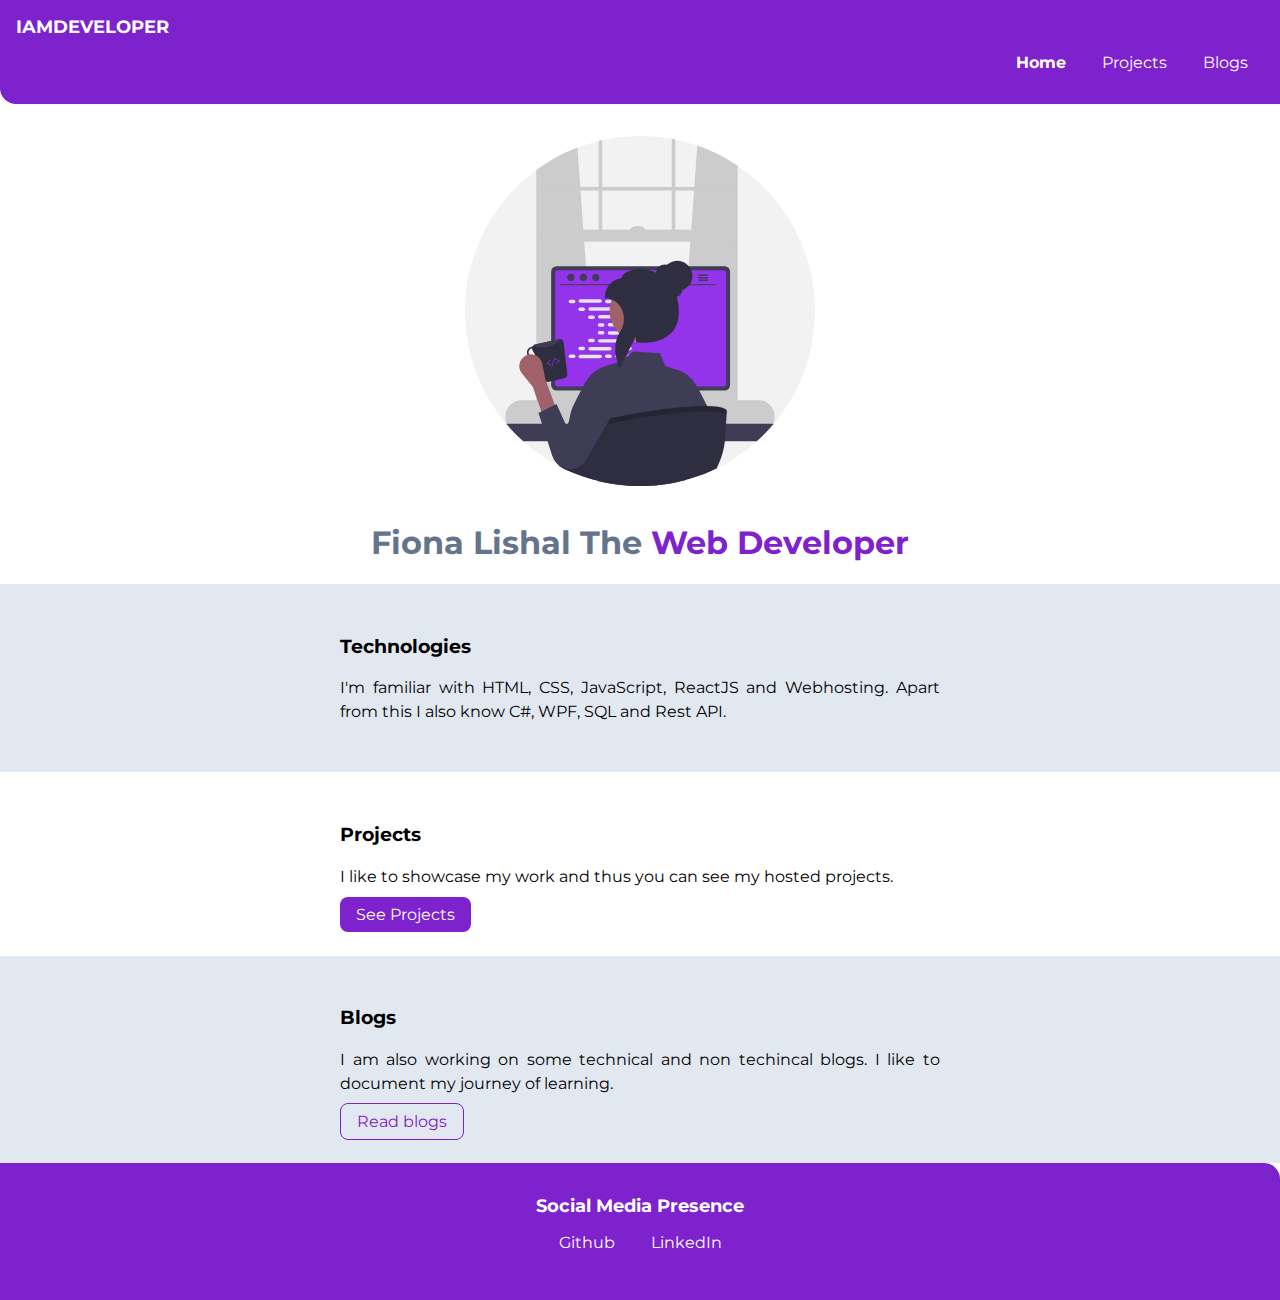
<file: index.html>
<!DOCTYPE html>
<html lang="en">
<head>
    <meta charset="UTF-8">
    <meta http-equiv="X-UA-Compatible" content="IE=edge">
    <meta name="viewport" content="width=device-width, initial-scale=1.0">
    <title>Fiona Lishal | Home</title>
    <link rel="stylesheet" href="styles.css">
</head>
<body>
    <nav class="navigation container">
        <div class="nav-brand">IAMDEVELOPER</div>
        <ul class="list-non-bullet nav-pills">
            <li class="list-item-inline ">
                <a class="link link-active" href="/">Home</a>
            </li>
            <li class="list-item-inline">
                <a class="link" href="/projects.html">Projects</a>
            </li>
            <li class="list-item-inline">
                <a class="link" href="/blogs.html">Blogs</a>
            </li>
        </ul>
    </nav>
    <header class="hero">
        <img class="hero-image" src="images/hero.svg"/>
        <h1 class="hero-heading">Fiona Lishal The <span class="hero-heading-inverted">Web Developer</span></h1>
    </header>
    <section class="section of" >
        <div class="container container-center">
            <h3>Technologies</h3>
            <p>I'm familiar with HTML, CSS, JavaScript, ReactJS and Webhosting. Apart from this I also know C#, WPF, SQL and Rest API.</p>
        </div>
        
    </section>
    <section class="section">
        <div class="container container-center">
            <h3>Projects</h3>
            <p>I like to showcase my work and thus you can see my hosted projects. </p>
            <a class="link link-primary" href="/projects.html">See Projects</a>
        </div>
    </section>
    <section class="section of" >
        <div class="container container-center">
            <h3>Blogs</h3>
            <p>I am also working on some technical and non techincal blogs. I like to document my journey of learning.</p>
            <a class="link link-secondary" href="/blogs.html">Read blogs</a>
        </div>
        
    </section>
    <footer class="footer">
        <div class="footer-heading"> Social Media Presence</div>
        <ul  class="social-links list-non-bullet">
            <li class="list-inline"> <a class="link" href="https://github.com/FIONA18">Github</a></li>
            <li class="list-inline"> <a class="link" href="https://www.linkedin.com/in/fiona-lishal-d-souza-1a06a813a/">LinkedIn</a></li>
        </ul>
    </footer>
</body>
</html>
</file>
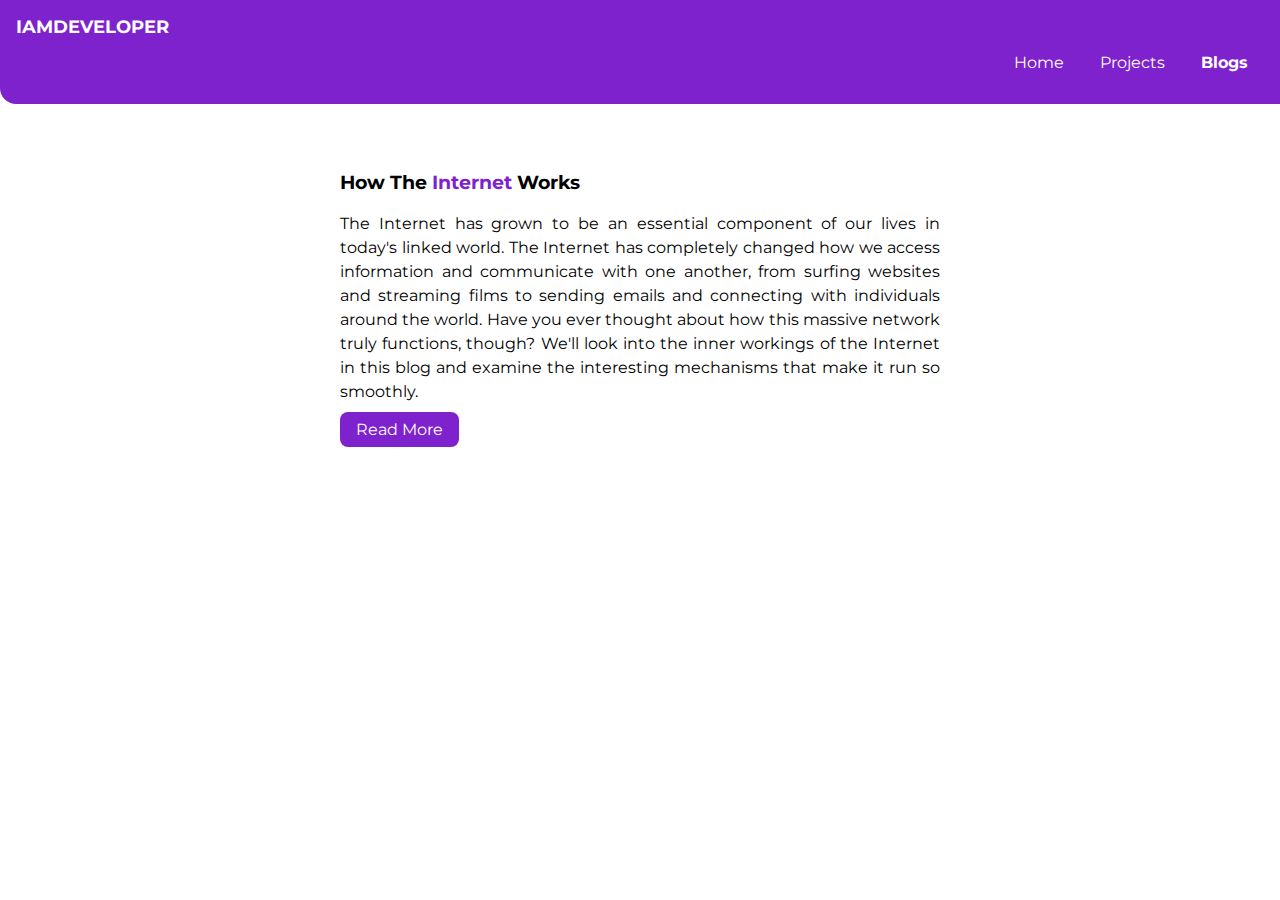
<file: blogs.html>
<!DOCTYPE html>
<html lang="en">
<head>
    <meta charset="UTF-8">
    <meta name="viewport" content="width=device-width, initial-scale=1.0">
    <link rel="stylesheet" href="styles.css">
    <title>Fiona Lishal | Blogs</title>
</head>
<body>
    <nav class="navigation container">
        <div class="nav-brand">IAMDEVELOPER</div>
        <ul class="list-non-bullet nav-pills">
            <li class="list-item-inline ">
                <a class="link" href="/">Home</a>
            </li>
            <li class="list-item-inline">
                <a class="link" href="/projects.html">Projects</a>
            </li>
            <li class="list-item-inline">
                <a class="link link-active" href="/blogs.html">Blogs</a>
            </li>
        </ul>
    </nav>
    <ul class ="list-non-bullet list-no-padding-inline-start">
        <li>
            <section class="section">
                <div class="container container-center">
                    <h3>How The <span class="section-heading-inverted">Internet</span> Works</h3>
                    <p>The Internet has grown to be an essential component of our lives in today's linked world. 
                        The Internet has completely changed how we access information and communicate with one another, from surfing websites and streaming films to sending emails and connecting with individuals around the world. Have you ever thought about how this massive network truly functions, though? We'll look into the inner workings of the Internet in this blog  and examine the interesting mechanisms that make it run so smoothly.</p>
                        <a class="link link-primary" href="/blogs/blog1.html">Read More</a>
                    
                </div>
               
            </section>
        </li>
    </ul>
    
</body>
</html>
</file>
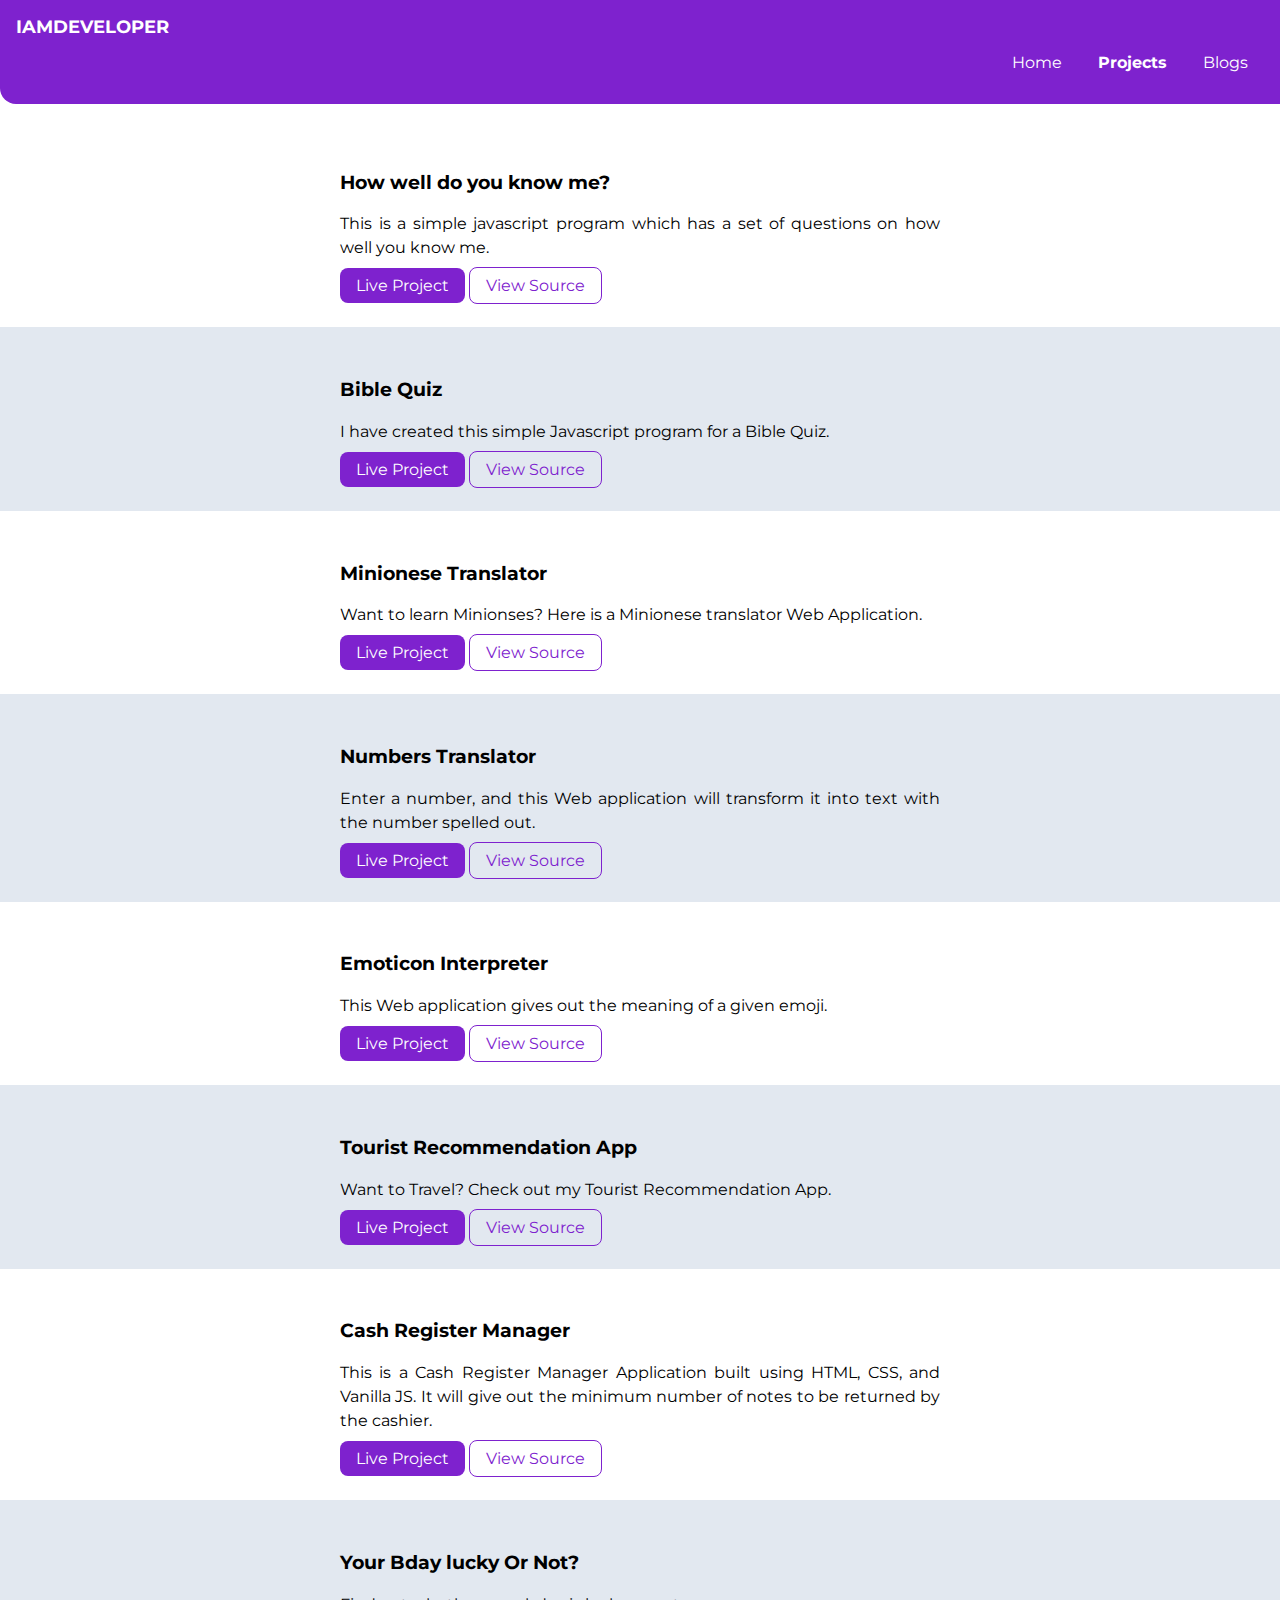
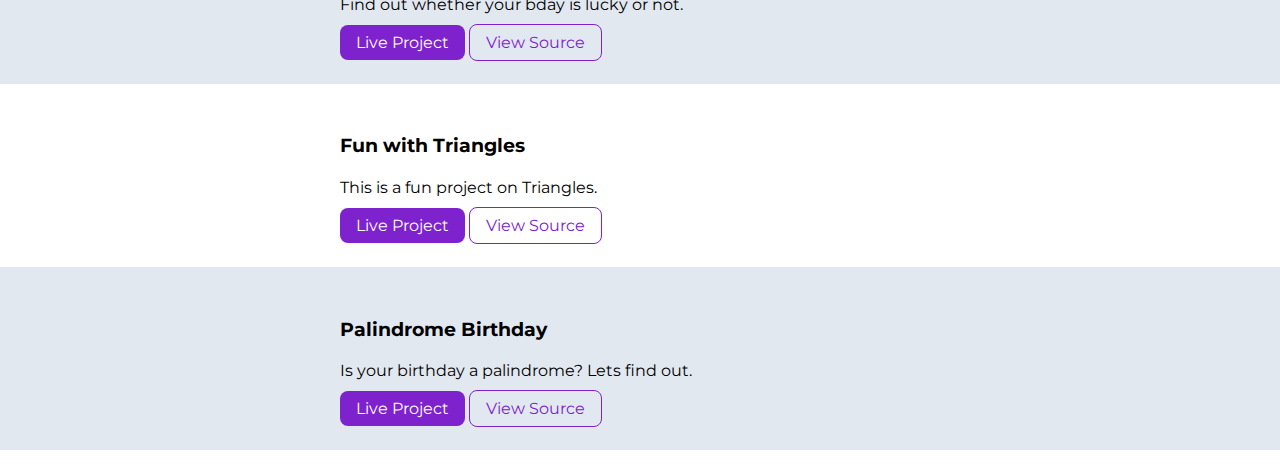
<file: projects.html>
<!DOCTYPE html>
<html lang="en">
<head>
    <meta charset="UTF-8">
    <meta name="viewport" content="width=device-width, initial-scale=1.0">
    <link rel="stylesheet" href="styles.css">
    <title>Fiona Lishal | Projects</title>
</head>
<body>
    <nav class="navigation container">
        <div class="nav-brand">IAMDEVELOPER</div>
        <ul class="list-non-bullet nav-pills">
            <li class="list-item-inline ">
                <a class="link" href="/">Home</a>
            </li>
            <li class="list-item-inline">
                <a class="link link-active" href="/projects.html">Projects</a>
            </li>
            <li class="list-item-inline">
                <a class="link" href="/blogs.html">Blogs</a>
            </li>
        </ul>
    </nav>
    <ul class ="list-non-bullet list-no-padding-inline-start" >
        <li>
            <section class="section">
                <div class="container container-center">
                    <h3>How well do you know me?</h3>
                    <p>This is a simple javascript program which has a set of questions on how well you know me.</p>
                    <a class="link link-primary" href="https://replit.com/@FIONALISHAL/How-well-do-you-know-me-2?embed=1&output=1">Live Project</a>
                    <a class="link link-secondary" href="https://github.com/FIONA18/How_well_you_know_me">View Source</a>
                </div>
            </section>
        </li>
        <li >
            <section class="section of">
                <div class="container container-center">
                    <h3>Bible Quiz</h3>
                    <p>I have created this simple Javascript program for a Bible Quiz.</p>
                    <a class="link link-primary" href="https://replit.com/@FIONALISHAL/Bible-Quiz#index.js?embed=1&output=1">Live Project</a>
                    <a class="link link-secondary" href="https://github.com/FIONA18/Bible-Quiz">View Source</a>
                </div>
            </section>
        </li>
        <li>
            <section class="section">
                <div class="container container-center">
                    <h3>Minionese Translator</h3>
                    <p>Want to learn Minionses? Here is a Minionese translator 
                        Web Application.</p>
                    <a class="link link-primary" href="https://fiona-lishal-minion-translator.netlify.app/">Live Project</a>
                    <a class="link link-secondary" href="https://github.com/FIONA18/Neogcamp-Banana-speak">View Source</a>
                </div>
            </section>
        </li>
        <li >
            <section class="section of">
                <div class="container container-center">
                    <h3>Numbers Translator</h3>
                    <p> Enter a number, and this Web application will transform it into text with the number spelled out. </p>
                    <a class="link link-primary" href="https://fiona-lishal-numbers-translator.netlify.app/">Live Project</a>
                    <a class="link link-secondary" href="https://github.com/FIONA18/Numbers-Translator">View Source</a>
                </div>
            </section>
        </li>
        <li>
            <section class="section">
                <div class="container container-center">
                    <h3>Emoticon Interpreter</h3>
                    <p>This Web application gives out the meaning of a given emoji. </p>
                    <a class="link link-primary" href="https://jrsmfq-3000.csb.app/">Live Project</a>
                    <a class="link link-secondary" href="https://github.com/FIONA18/Emoticon_Interpreter">View Source</a>
                </div>
            </section>
        </li>
        <li >
            <section class="section of">
                <div class="container container-center">
                    <h3>Tourist Recommendation App</h3>
                    <p> Want to Travel? Check out my Tourist Recommendation App. </p>
                    <a class="link link-primary" href="https://f242lm-3000.csb.app/">Live Project</a>
                    <a class="link link-secondary" href="https://github.com/FIONA18/Tourist_Recommendation_App">View Source</a>
                </div>
            </section>
        </li>
        <li>
            <section class="section">
                <div class="container container-center">
                    <h3>Cash Register Manager</h3>
                    <p>This is a Cash Register Manager Application built using HTML, CSS, and Vanilla JS. It will give out the 
                        minimum number of notes to be returned by the cashier. </p>
                    <a class="link link-primary" href="https://fiona-lishal-cash-register-manager.netlify.app/">Live Project</a>
                    <a class="link link-secondary" href="https://github.com/FIONA18/Cash-Register-Manager">View Source</a>
                </div>
            </section>
        </li>
        <li >
            <section class="section of">
                <div class="container container-center">
                    <h3>Your Bday lucky Or Not?</h3>
                    <p> Find out whether your bday is lucky or not.</p>
                    <a class="link link-primary" href="https://fiona-lishal-is-your-bday-lucky.netlify.app/">Live Project</a>
                    <a class="link link-secondary" href="https://github.com/FIONA18/Your-Birthday-Lucky-Or-Not">View Source</a>
                </div>
            </section>
        </li>
        <li>
            <section class="section">
                <div class="container container-center">
                    <h3>Fun with Triangles</h3>
                    <p>This is a fun project on Triangles.</p>
                    <a class="link link-primary" href="https://fiona-lishal-fun-with-triangles.netlify.app/">Live Project</a>
                    <a class="link link-secondary" href="https://github.com/FIONA18/Fun_With_Triangles">View Source</a>
                </div>
            </section>
        </li>
        <li >
            <section class="section of">
                <div class="container container-center">
                    <h3>Palindrome Birthday</h3>
                    <p> Is your birthday a palindrome? Lets find out.</p>
                    <a class="link link-primary" href="https://fiona-lishal-palindrome-bday.netlify.app/">Live Project</a>
                    <a class="link link-secondary" href="https://github.com/FIONA18/Palindrome_Birthday">View Source</a>
                </div>
            </section>
        </li>

    </ul>
    
</body>
</html>
</file>
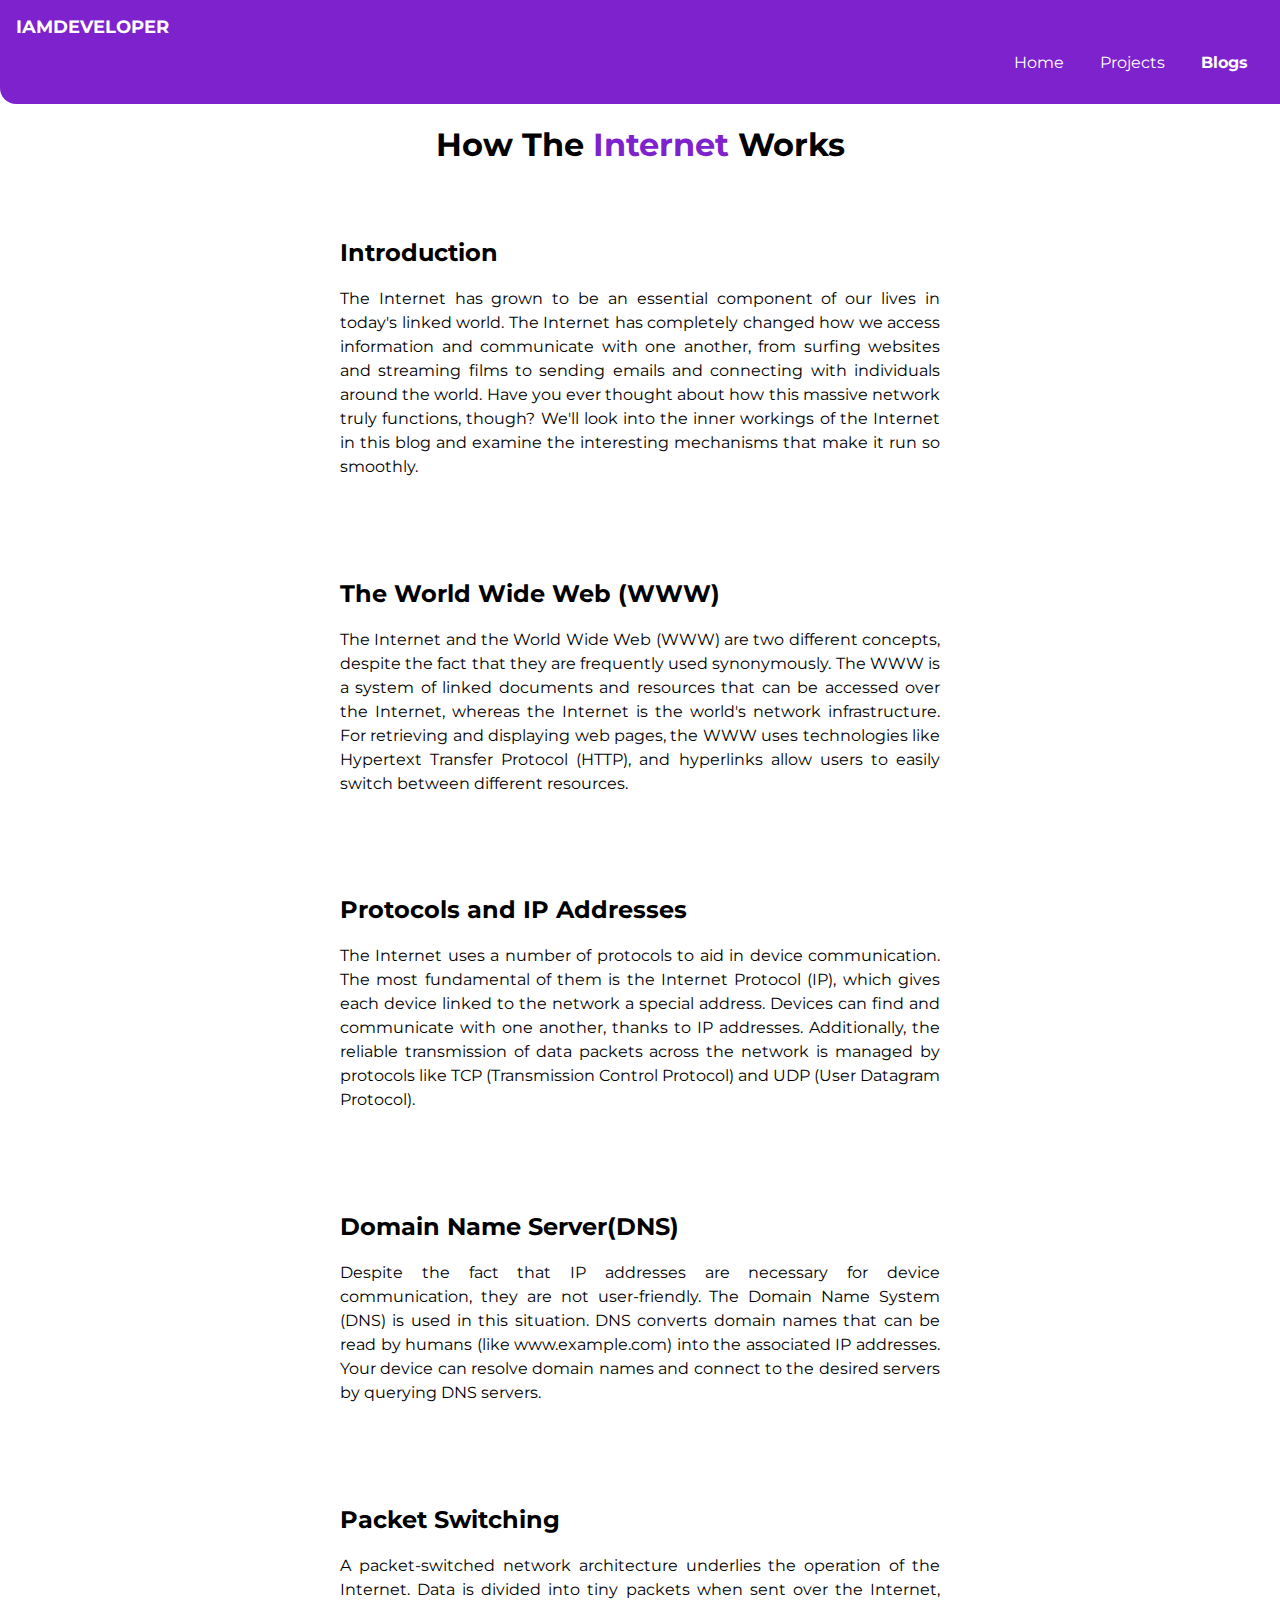
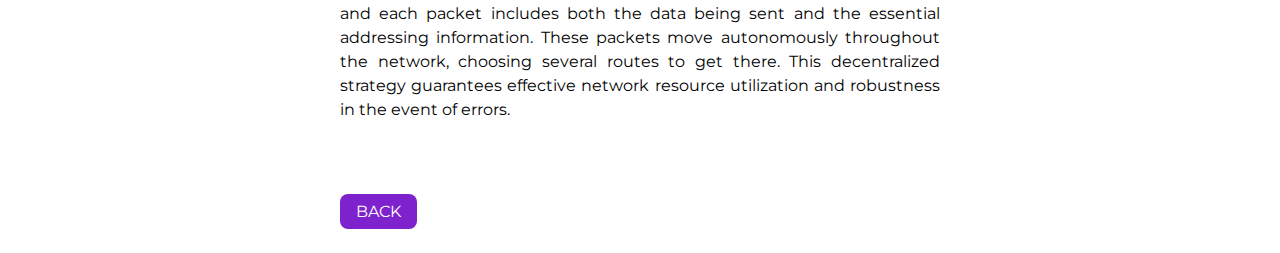
<file: blogs/blog1.html>
<!DOCTYPE html>
<html lang="en">
<head>
    <meta charset="UTF-8">
    <meta name="viewport" content="width=device-width, initial-scale=1.0">
    <title>Fiona Lishal | Blog 1</title>
    <link rel="stylesheet" href="/styles.css">
</head>
<body>
    <nav class="navigation container">
        <div class="nav-brand">IAMDEVELOPER</div>
        <ul class="list-non-bullet nav-pills">
            <li class="list-item-inline ">
                <a class="link" href="/">Home</a>
            </li>
            <li class="list-item-inline">
                <a class="link" href="/projects.html">Projects</a>
            </li>
            <li class="list-item-inline">
                <a class="link link-active" href="/blogs.html">Blogs</a>
            </li>
        </ul>
    </nav>
    <h1 class="heading-center">How The <span class="section-heading-inverted">Internet</span> Works</h1>
    <section class="section">
        <div class="container container-center">
            
            <h2>Introduction</h2>
            <p>The Internet has grown to be an essential component of our lives in today's linked world. 
                The Internet has completely changed how we access information and communicate with one another, from surfing websites and streaming films to sending emails and connecting with individuals around the world. Have you ever thought about how this massive network truly functions, though? We'll look into the inner workings of the Internet in this blog and examine the interesting mechanisms that make it run so smoothly.</p>
        </div>
       
    </section>
    <section class="section">
        <div class="container container-center">
            <h2>The World Wide Web (WWW)</h2>
            <p>
                The Internet and the World Wide Web (WWW) are two different concepts, despite the fact that they are frequently used synonymously. The WWW is a system of linked documents and resources that can be accessed over the Internet, whereas the Internet is the world's network infrastructure. For retrieving and displaying web pages, the WWW uses technologies like Hypertext Transfer Protocol (HTTP), and hyperlinks allow users to easily switch between different resources.
            </p>
        </div>
    </section>
    <section class="section">
        <div class="container container-center">
            <h2>Protocols and IP Addresses</h2>
            <p>
                The Internet uses a number of protocols to aid in device 
                communication. The most fundamental of them is the Internet 
                Protocol (IP), which gives each device linked to the network a 
                special address. Devices can find and communicate with one another, 
                thanks to IP addresses. Additionally, the reliable transmission of 
                data packets across the network is managed by protocols like TCP
                 (Transmission Control Protocol) and UDP (User Datagram Protocol).</p>
        </div>
    </section>
    <section class="section">
        <div class="container container-center">
            <h2>Domain Name Server(DNS)</h2>
            <p>
                Despite the fact that IP addresses are necessary for device 
                communication, they are not user-friendly.
                 The Domain Name System (DNS) is used in this situation. DNS converts
                  domain names that can be read by humans (like www.example.com) into
                   the associated IP addresses. Your device can resolve domain names
                    and connect to the desired servers by querying DNS servers.</p>
        </div>
    </section>
    <section class="section">
        <div class="container container-center">
            <h2>Packet Switching</h2>
            <p>
                A packet-switched network architecture underlies the operation of the Internet. Data is divided into tiny packets when sent over the Internet, and each packet includes both the data being sent and the essential addressing information. These packets move autonomously throughout the network, choosing several routes to get there. This decentralized strategy guarantees effective network resource utilization and robustness in the event of errors.

            </p>
        </div>
    </section>
   
    <section class="section">
        <div class="container container-center">
            <a class="link link-primary" href="/blogs.html">BACK</a>
        </div>
    </section>
    
    
</body>
</html>
</file>
<file: styles.css>
@import url('https://fonts.googleapis.com/css2?family=Montserrat:ital,wght@0,400;1,700&display=swap');
:root
{
    --primary-color:#7e22ce;
    --dark-grey:#64748b;
    --off-white:#e2e8f0;
}
body{
    font-family: 'Montserrat', sans-serif;
    margin:0px;
}
/* containers */
.container
{
  padding-left: 1rem;
  padding-right: 1rem;  
}

.container-center
{
    max-width: 600px;
    margin: auto;
}
/* links */
.link
{
    text-decoration: none;
    padding: 0.5rem 1rem;
}
.link-primary
{
    background-color: var(--primary-color);
    border-radius: 0.5rem;
    color: white;
}
.link-secondary
{
    color: var(--primary-color);
    border-radius: 0.5rem;
    border: 1px solid var(--primary-color)

}
/* lists */
.list-non-bullet
{
    list-style: none;
}
.list-inline, .list-item-inline
{
    display: inline;
    padding: 0;
}
.list-no-padding-inline-start
{
    padding-inline-start:0px;
}
/* navigation */
.navigation
{
    background-color: var(--primary-color);
    color: white;
    padding: 1rem;
    border-bottom-left-radius: 1rem;
}
.navigation .link
{
    color:white;
}
.navigation .nav-pills
{
    text-align: right;
}
.navigation .nav-brand
{
    font-weight: bold;
    font-size: 1.1rem;
}
.navigation .link-active
{
    font-weight: bold;
}
/* header */
.hero
{
    padding-top: 2rem;
   margin: auto;
}
.hero-image
{
    max-width: 350px;
    display: block;
    margin: auto;

}
.hero-heading
{
    font-size: 2rem;
    color: var(--dark-grey);
    padding-top: 1rem;
    text-align: center;
}
.hero .hero-heading .hero-heading-inverted
{
    color: var(--primary-color);
}
/* sections */
.section
{
    padding: 2rem;
}
.section h1
{
    text-align:center;
    
}
.of{
    background-color: var(--off-white);
}
.section-heading-inverted {
    color: var(--primary-color);
}
.section p
{
    line-height: 1.5rem;
    text-align: justify;
}
/* footer */
.footer
{
    background-color: var(--primary-color);
    padding: 2rem 0rem;
    text-align: center;
    color: white;
    border-top-right-radius: 1rem;
}
.footer .link{
color: white;
}
.footer ul{
    padding-inline-start: 0px;
}
.hr-links
{
    margin-top: 1rem;
}
.footer .footer-heading
{
    font-weight: bold;
    font-size: large;
}
.heading-center
{
    text-align: center;
}
</file>
